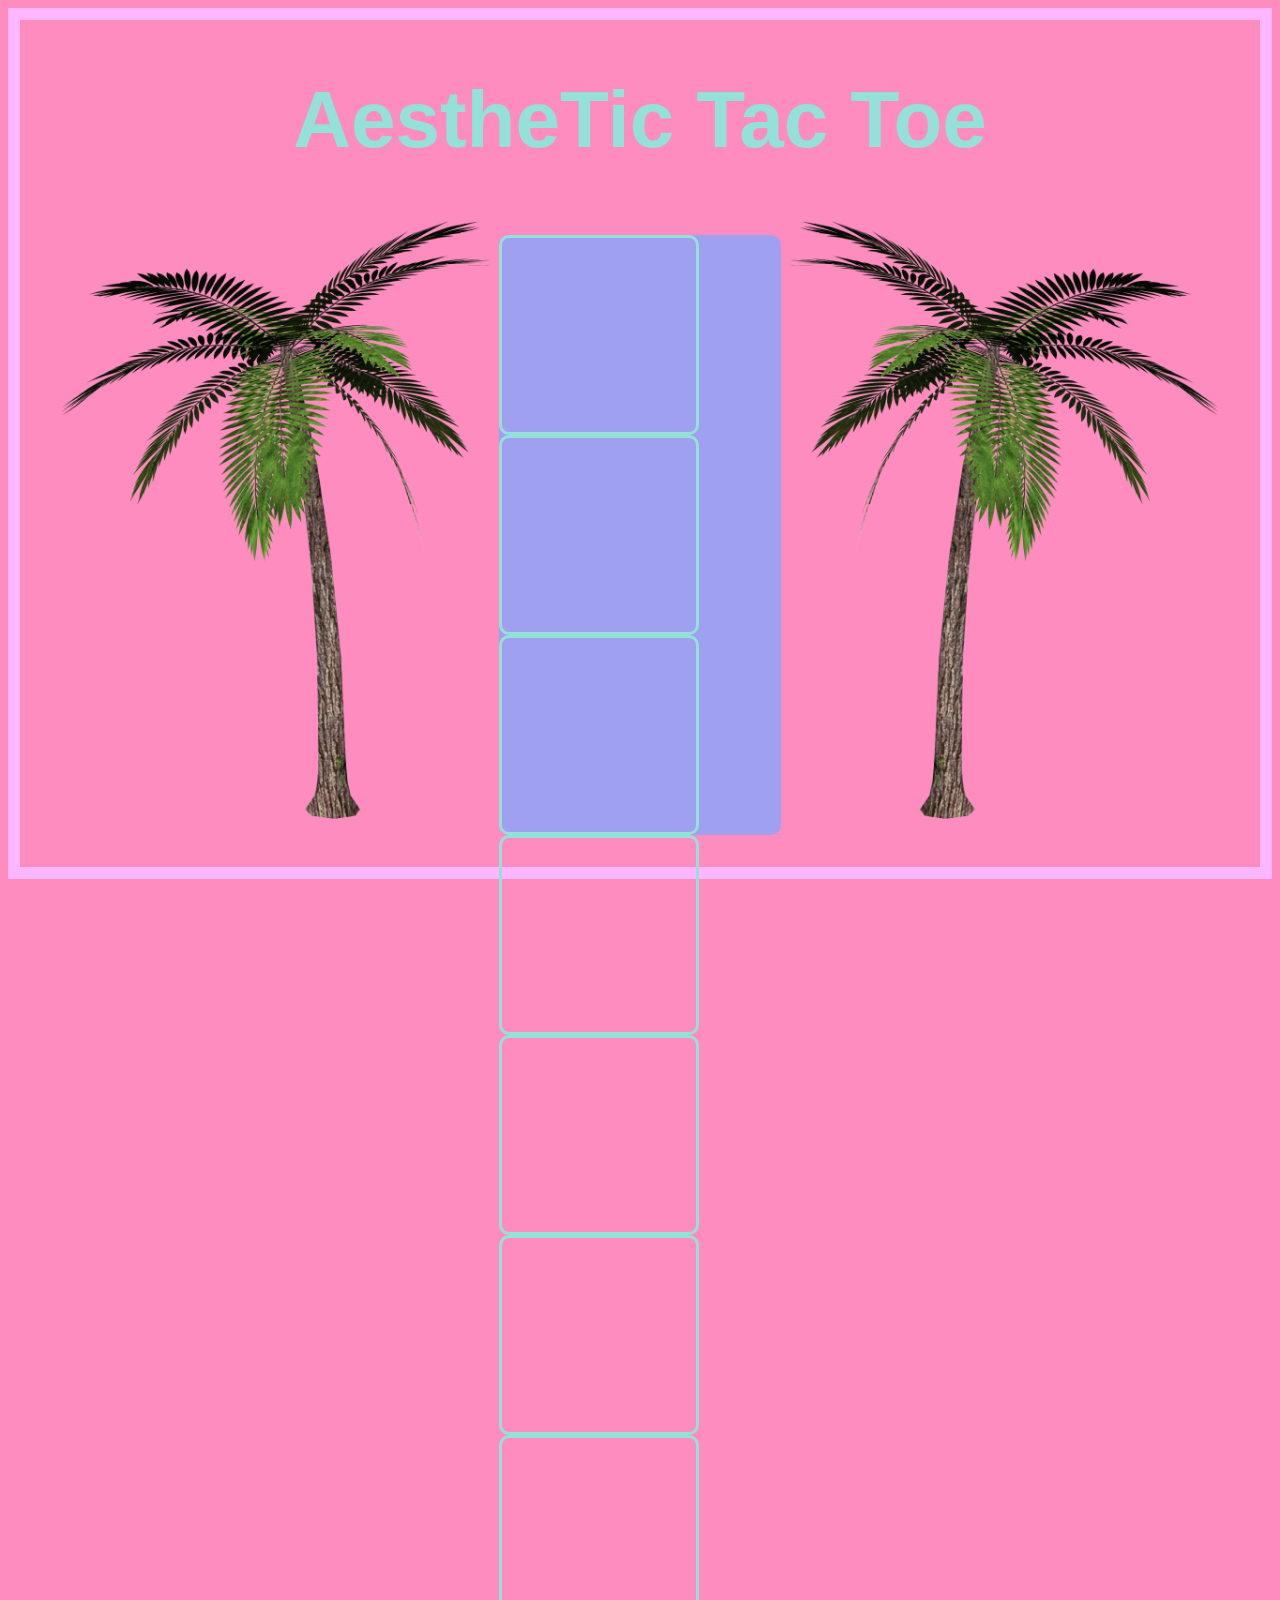
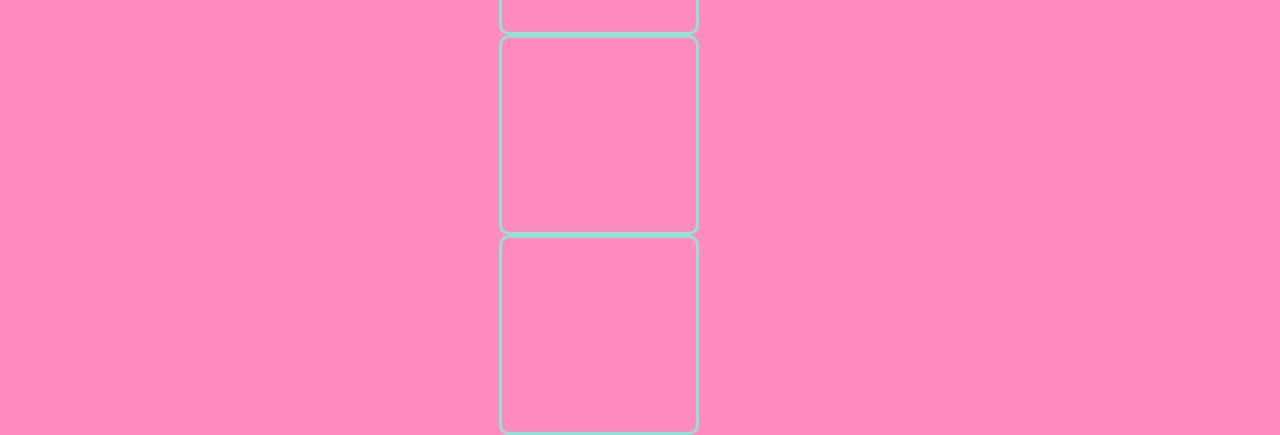
<file: docs/index.html>
<!DOCTYPE html>
<html>
  <head>
    <meta charset="utf-8">
    <title>Sad Tac 2001</title>
    <link rel="stylesheet"
  href="https://cdn.jsdelivr.net/npm/animate.css@3.5.2/animate.min.css">
    <link rel="stylesheet" type="text/css" href="./css/ttt.css">
    <script src="https://ajax.googleapis.com/ajax/libs/jquery/2.2.4/jquery.min.js"></script>
    <script src="./js/bundle.js"></script>
    <audio src="https://ia801602.us.archive.org/1/items/MACINTOSHPLUS420_201705/MACINTOSH%20PLUS%20-%20%E3%83%AA%E3%82%B5%E3%83%95%E3%83%A9%E3%83%B3%E3%82%AF420%20_%20%E7%8F%BE%E4%BB%A3%E3%81%AE%E3%82%B3%E3%83%B3%E3%83%94%E3%83%A5%E3%83%BC.mp3">
    </audio>

    <audio      src="https://www.myinstants.com/media/sounds/greenscreen-wow.mp3">
    </audio>
  </head>

  <body>
    <h1>AestheTic Tac Toe</h1>

    <figure class="ttt">
      <img id="palm1" src="./images/Palm.png" alt="">
      <ul class="grid">

      </ul>
      <img id="palm2" src="./images/Palm2.png" alt="">
    </figure>
  </body>
</html>
</file>
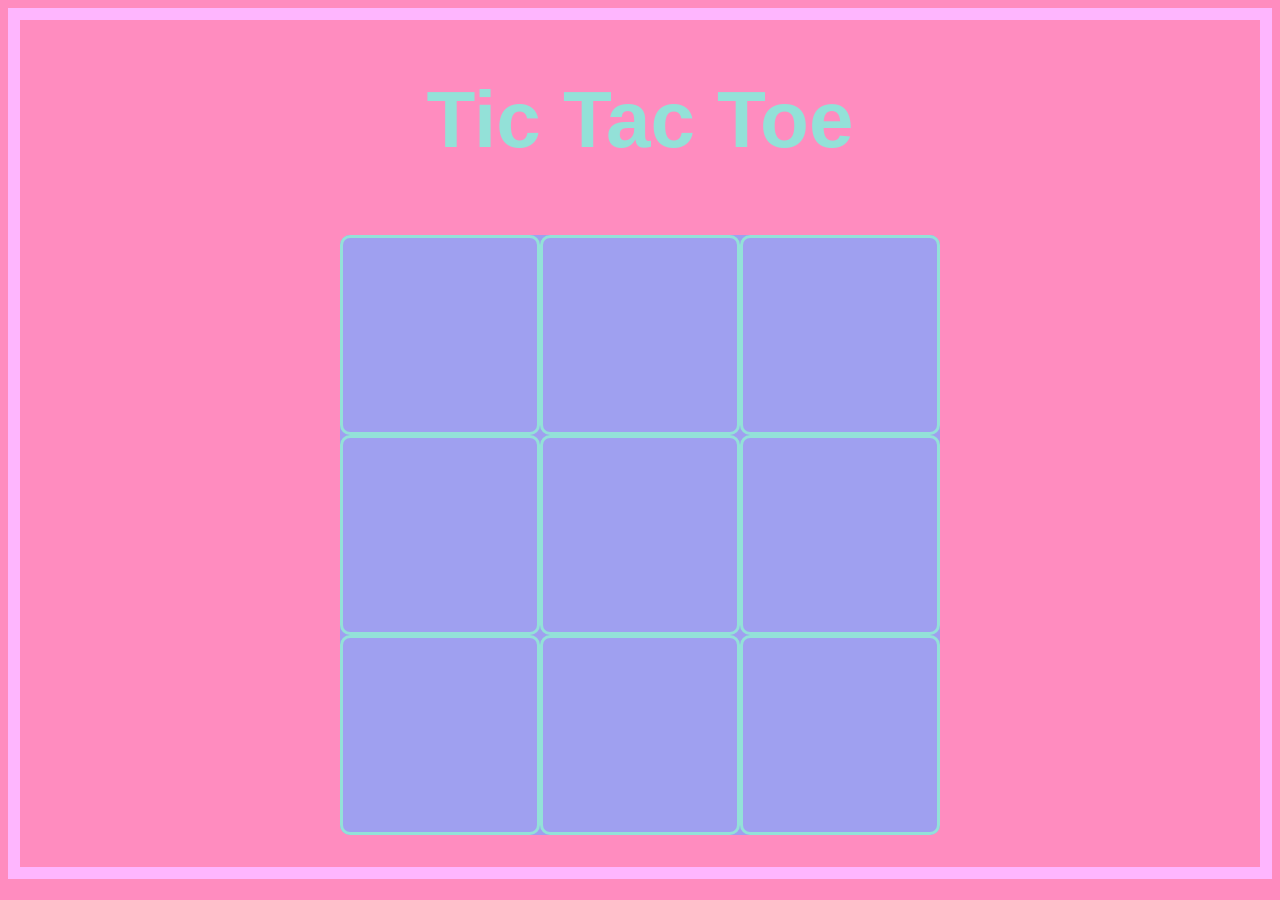
<file: tic_tac_toe/index.html>
<!DOCTYPE html>
<html>
  <head>
    <meta charset="utf-8">
    <title>Tic Tac Toe</title>
    <link rel="stylesheet" type="text/css" href="./css/ttt.css">
    <script src="https://ajax.googleapis.com/ajax/libs/jquery/2.2.4/jquery.min.js"></script>
    <script src="./js/bundle.js"></script>
  </head>

  <body>
    <h1>Tic Tac Toe</h1>

    <figure class="ttt">
      <ul class="grid">

      </ul>
    </figure>
  </body>
</html>
</file>
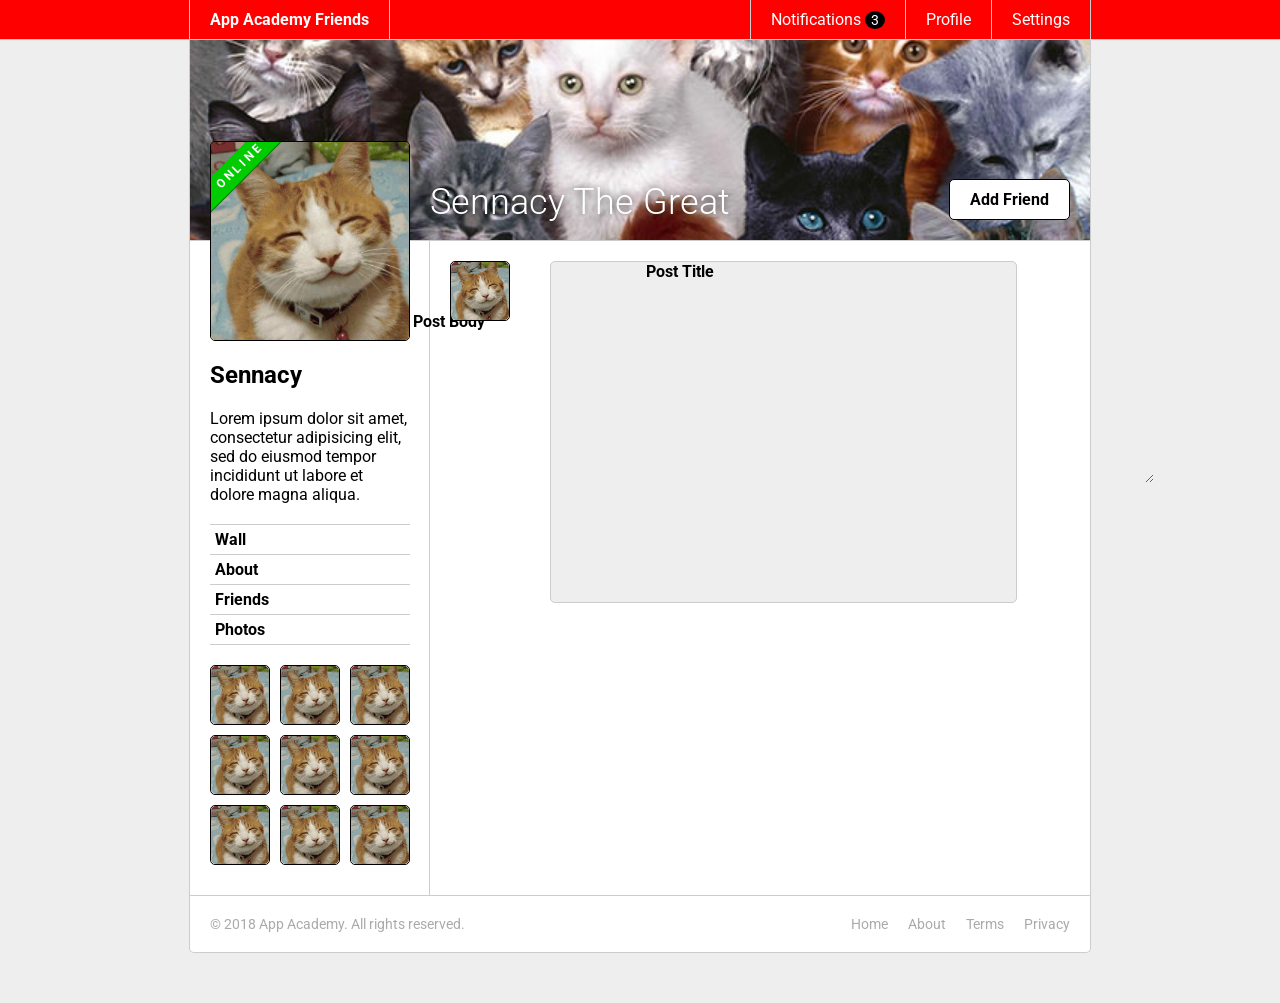
<file: css-friends-09/skeleton/09-forms.html>
<!DOCTYPE html>
<html>
<head>
  <meta charset="utf-8">
  <title>MY VERSION</title>
  <link rel="stylesheet" href="http://fonts.googleapis.com/css?family=Roboto:300,400,700" type="text/css">
  <link rel="stylesheet" href="css/00-reset.css" type="text/css">
  <link rel="stylesheet" href="css/01-header.css" type="text/css">
  <link rel="stylesheet" href="css/02-notifications.css" type="text/css">
  <link rel="stylesheet" href="css/03-layout.css" type="text/css">
  <link rel="stylesheet" href="css/04-footer.css" type="text/css">
  <link rel="stylesheet" href="css/05-cats.css" type="text/css">
  <link rel="stylesheet" href="css/06-sidebar.css" type="text/css">
  <link rel="stylesheet" href="css/07-online.css" type="text/css">
  <link rel="stylesheet" href="css/08-thumbs.css" type="text/css">
  <link rel="stylesheet" href="css/09-forms.css" type="text/css">
</head>
<body>

  <header class="header">
    <nav class="header-nav">

      <h1 class="header-logo">
        <a href="#">App Academy Friends</a>
      </h1>

      <ul class="header-list">
        <li>
          <a href="#">Notifications <strong class="badge">3</strong></a>
          <ul class="header-notifications">
            <li><a href="#">Constance likes your photo.</a></li>
            <li><a href="#">Tommy left you a comment.</a></li>
            <li><a href="#">Jonathan is now following you.</a></li>
          </ul>
        </li>
        <li><a href="#">Profile</a></li>
        <li><a href="#">Settings</a></li>
      </ul>

    </nav>
  </header>

  <main class="content">

    <header class="content-header">
      <h1>Sennacy The Great</h1>
      <button class="content-header-add-friend">Add Friend</button>
    </header>

    <section class="content-sidebar">

      <a href="#" class="profile-picture">
        <strong class="online">Online</strong>
        <img src="./images/cat.jpg" alt="">
      </a>

      <div class="profile-info">
        <h2>Sennacy</h2>
        <p>
          Lorem ipsum dolor sit amet, consectetur adipisicing elit, sed do eiusmod tempor incididunt ut labore et dolore magna aliqua.
        </p>
      </div>

      <ul class="profile-nav">
        <li><a href="#">Wall</a></li>
        <li><a href="#">About</a></li>
        <li><a href="#">Friends</a></li>
        <li><a href="#">Photos</a></li>
      </ul>

      <ul class="profile-friends">
        <li><a href="#" class="thumb" title="Sennacy">
          <img src="./images/cat.jpg" alt="">
        </a></li>
        <li><a href="#" class="thumb" title="Jonathan">
          <img src="./images/cat.jpg" alt="">
        </a></li>
        <li><a href="#" class="thumb" title="Tommy">
          <img src="./images/cat.jpg" alt="">
        </a></li>
        <li><a href="#" class="thumb" title="Constance">
          <img src="./images/cat.jpg" alt="">
        </a></li>
        <li><a href="#" class="thumb" title="Ned">
          <img src="./images/cat.jpg" alt="">
        </a></li>
        <li><a href="#" class="thumb" title="Kush">
          <img src="./images/cat.jpg" alt="">
        </a></li>
        <li><a href="#" class="thumb" title="CJ">
          <img src="./images/cat.jpg" alt="">
        </a></li>
        <li><a href="#" class="thumb" title="Jeff">
          <img src="./images/cat.jpg" alt="">
        </a></li>
        <li><a href="#" class="thumb" title="Simon">
          <img src="./images/cat.jpg" alt="">
        </a></li>
      </ul>

    </section>

    <section class="content-main">
      <a href="#" class="thumb" title="Sennacy">
        <img src="./images/cat.jpg" alt="">
      </a>

      <form class="form" action="index.html" method="post">
        <label id="pt">Post Title
          <input type="text" name="" value="" class="input">
        </label>

        <label  id="pb">Post Body
          <textarea name="name" class="input" rows="8" cols="80"></textarea>
        </label>

        <label class="submit">
          <button>Post To Wall</button>
        </label>

      </form>
    </section>

  </main>

  <footer class="footer">

    <small class="footer-copy">
      &copy; 2018 App Academy. All rights reserved.
    </small>

    <ul class="footer-links">
      <li><a href="#">Home</a></li>
      <li><a href="#">About</a></li>
      <li><a href="#">Terms</a></li>
      <li><a href="#">Privacy</a></li>
    </ul>

  </footer>

</body>
</html>
</file>
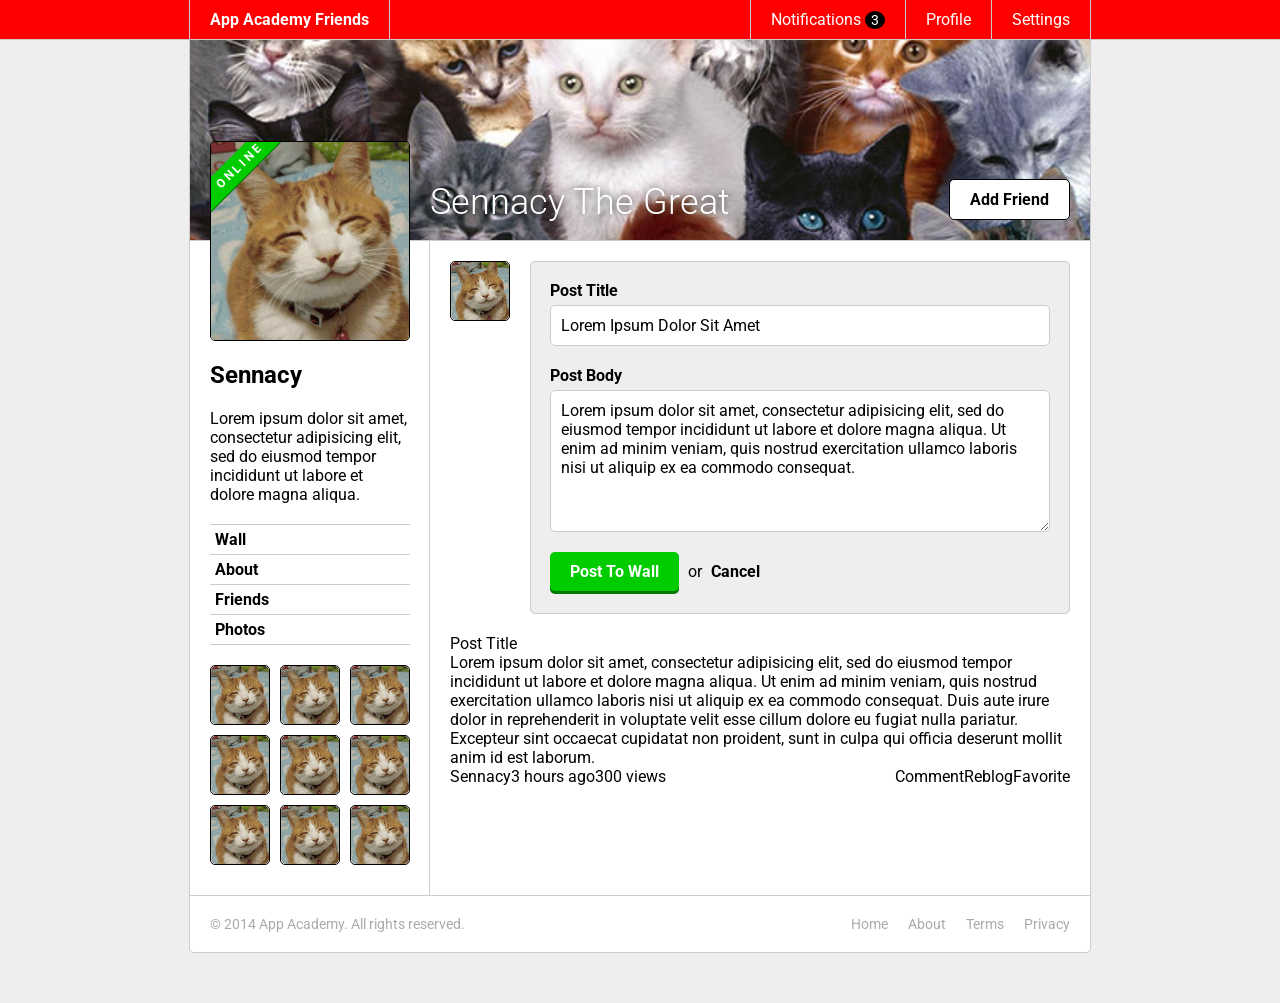
<file: css-friends-10/skeleton/10-posts.html>
<!DOCTYPE html>
<html>
<head>
  <meta charset="utf-8">
  <title>MY VERSION</title>


  <link rel="stylesheet" href="http://fonts.googleapis.com/css?family=Roboto:300,400,700" type="text/css">
  <link rel="stylesheet" href="css/00-reset.css" type="text/css">
  <link rel="stylesheet" href="css/01-header.css" type="text/css">
  <link rel="stylesheet" href="css/02-notifications.css" type="text/css">
  <link rel="stylesheet" href="css/03-layout.css" type="text/css">
  <link rel="stylesheet" href="css/04-footer.css" type="text/css">
  <link rel="stylesheet" href="css/05-cats.css" type="text/css">
  <link rel="stylesheet" href="css/06-sidebar.css" type="text/css">
  <link rel="stylesheet" href="css/07-online.css" type="text/css">
  <link rel="stylesheet" href="css/08-thumbs.css" type="text/css">
  <link rel="stylesheet" href="css/09-forms.css" type="text/css">
  <link rel="stylesheet" href="css/10-posts.css" type="text/css">
</head>
<body>

  <header class="header">
    <nav class="header-nav">

      <h1 class="header-logo">
        <a href="#">App Academy Friends</a>
      </h1>

      <ul class="header-list">
        <li>
          <a href="#">Notifications <strong class="badge">3</strong></a>
          <ul class="header-notifications">
            <li><a href="#">Constance likes your photo.</a></li>
            <li><a href="#">Tommy left you a comment.</a></li>
            <li><a href="#">Jonathan is now following you.</a></li>
          </ul>
        </li>
        <li><a href="#">Profile</a></li>
        <li><a href="#">Settings</a></li>
      </ul>

    </nav>
  </header>

  <main class="content">

    <header class="content-header">
      <h1>Sennacy The Great</h1>
      <button class="content-header-add-friend">Add Friend</button>
    </header>

    <section class="content-sidebar">

      <a href="#" class="profile-picture">
        <strong class="online">Online</strong>
        <img src="./images/cat.jpg" alt="">
      </a>

      <div class="profile-info">
        <h2>Sennacy</h2>
        <p>
          Lorem ipsum dolor sit amet, consectetur adipisicing elit, sed do eiusmod tempor incididunt ut labore et dolore magna aliqua.
        </p>
      </div>

      <ul class="profile-nav">
        <li><a href="#">Wall</a></li>
        <li><a href="#">About</a></li>
        <li><a href="#">Friends</a></li>
        <li><a href="#">Photos</a></li>
      </ul>

      <ul class="profile-friends">
        <li><a href="#" class="thumb" title="Sennacy">
          <img src="./images/cat.jpg" alt="">
        </a></li>
        <li><a href="#" class="thumb" title="Jonathan">
          <img src="./images/cat.jpg" alt="">
        </a></li>
        <li><a href="#" class="thumb" title="Tommy">
          <img src="./images/cat.jpg" alt="">
        </a></li>
        <li><a href="#" class="thumb" title="Constance">
          <img src="./images/cat.jpg" alt="">
        </a></li>
        <li><a href="#" class="thumb" title="Ned">
          <img src="./images/cat.jpg" alt="">
        </a></li>
        <li><a href="#" class="thumb" title="Kush">
          <img src="./images/cat.jpg" alt="">
        </a></li>
        <li><a href="#" class="thumb" title="CJ">
          <img src="./images/cat.jpg" alt="">
        </a></li>
        <li><a href="#" class="thumb" title="Jeff">
          <img src="./images/cat.jpg" alt="">
        </a></li>
        <li><a href="#" class="thumb" title="Simon">
          <img src="./images/cat.jpg" alt="">
        </a></li>
      </ul>

    </section>
    <section class="content-main">

      <form class="form">

        <a href="#" class="form-thumb thumb" title="Sennacy">
          <img src="./images/cat.jpg" alt="">
        </a>

        <fieldset class="form-fieldset">
          <div class="input">
            <label for="form-title">Post Title</label>
            <input id="form-title" type="text" value="Lorem Ipsum Dolor Sit Amet">
          </div>

          <div class="input">
            <label for="form-textarea">Post Body</label>
            <textarea id="form-textarea">Lorem ipsum dolor sit amet, consectetur adipisicing elit, sed do eiusmod tempor incididunt ut labore et dolore magna aliqua. Ut enim ad minim veniam, quis nostrud exercitation ullamco laboris nisi ut aliquip ex ea commodo consequat.</textarea>
          </div>

          <div class="submit">
            <button>Post To Wall</button>
            <span class="button-alternative">or <strong>Cancel</strong></span>
          </div>

        </fieldset>
      </form>

      <article class="post">
        <h2>Post Title</h2>
        <p>Lorem ipsum dolor sit amet, consectetur adipisicing elit, sed do eiusmod tempor incididunt ut labore et dolore magna aliqua. Ut enim ad minim veniam, quis nostrud exercitation ullamco laboris nisi ut aliquip ex ea commodo consequat. Duis aute irure dolor in reprehenderit in voluptate velit esse cillum dolore eu fugiat nulla pariatur. Excepteur sint occaecat cupidatat non proident, sunt in culpa qui officia deserunt mollit anim id est laborum.</p>
        <section class="post-footer">
          <ul class="post-info">
            <li><a href="#">Sennacy</a></li>
            <li> 3 hours ago </li>
            <li> 300 views </li>
          </ul>

          <ul class="post-actions">
            <li><a href="#">Comment</a></li>
            <li><a href="#">Reblog</a></li>
            <li><a href="#">Favorite</a></li>
          </ul>
        </section>

      </article>
    </section>
  </main>

  <footer class="footer">

    <small class="footer-copy">
      &copy; 2014 App Academy. All rights reserved.
    </small>

    <ul class="footer-links">
      <li><a href="#">Home</a></li>
      <li><a href="#">About</a></li>
      <li><a href="#">Terms</a></li>
      <li><a href="#">Privacy</a></li>
    </ul>

  </footer>

</body>
</html>
</file>
<file: docs/css/ttt.css>
h1 {
  display: flex;
  justify-content: center;
  /* width: 500px; */
  font-family: sans-serif;
  color: #93E1D8;
  font-size: 80px;
}

body{
  position: relative;
  background-color: #FF8CBF;
  border: 12px solid #FEB6FE;
}

#palm1{
  width:auto;
  height:600px;

}

#palm2{
  width:auto;
  height:600px;


}

.ttt{
  display: flex;
  justify-content: center;
}

.grid {

  padding: 0;
  list-style: none;
  display: flex;
  flex-flow: wrap;
  justify-content: space-between;

  height: 600px;
  width: 600px;
  background-color: #9FA0F0;
  border-radius: 10px;
}

.node {
  width: 200px;
  height: 200px;
  border: 3px solid #93E1D8;
  border-radius: 10px;
  box-sizing: border-box;
}

img {
  height: 200px;
  width: 180px;
}

.node:hover {
  background: #93E1D8
}
</file>
<file: tic_tac_toe/css/ttt.css>
h1 {
  display: flex;
  justify-content: center;
  /* width: 500px; */
  font-family: sans-serif;
  color: #93E1D8;
  font-size: 80px;
}

body{

  background-color: #FF8CBF;
  border: 12px solid #FEB6FE;

}

.ttt{
  display: flex;
  justify-content: center;
}

.grid {
  padding: 0;
  list-style: none;
  display: flex;
  flex-flow: wrap;
  justify-content: space-between;

  height: 600px;
  width: 600px;
  background-color: #9FA0F0;
  border-radius: 10px;
}

.node {
  width: 200px;
  height: 200px;
  border: 3px solid #93E1D8;
  border-radius: 10px;
  box-sizing: border-box;
}

img {
  height: 200px;
  width: 180px;
}

.node:hover {
  background: #93E1D8
}
</file>
<file: css-friends-09/skeleton/css/01-header.css>
/* PHASE 1: Header */

body {
  font-family: "Roboto", sans-serif;
  font-size: 16px;
  font-weight: 400;
  background: #eee;
}

.header {
  background: #f00;
  color: #fff;
  border-bottom: 1px solid #ccc;
}

.header a {
  display: block;
  padding: 10px 20px;
}

.header-nav {
  display: flex;
  justify-content: space-between;
  margin: 0 auto;
  width: 900px;
  border-left: 1px solid #ccc;
  border-right: 1px solid #ccc;
}

.header-logo {
  border-right: 1px solid #ccc;
  font-weight: 700;
}

.header-logo:hover {
  background: #000;
}

.header-list {
  display: flex;
}

.header-list > li {
  border-left: 1px solid #ccc;
}

.header-list > li:hover {
  background: #000;
}
</file>
<file: css-friends-09/skeleton/css/02-notifications.css>
/* PHASE 2: Notifications */

.badge {
  display: inline;
  font-size: 14px;
  padding: 1px 6px;
  background: #000;
  border-radius: 50%;
}

li:hover .badge {
  background: #f00;
}

.header {
  position: relative;
  z-index: 1;
}

.header-list > li {
  position: relative;
}

.header-notifications {
  display: none;
  position: absolute;
  left: -1px;
  font-size: 14px;
  white-space: nowrap;
  background: #fff;
  border-left: 1px solid #ccc;
  border-right: 1px solid #ccc;
  border-bottom: 1px solid #ccc;
  border-bottom-left-radius: 5px;
  border-bottom-right-radius: 5px;
  overflow: hidden;
}

li:hover .header-notifications {
  display: block;
}

.header-notifications > li {
  border-top: 1px solid #ccc;
  color: #000;
}

.header-notifications > li:hover {
  background: #eee;
}
</file>
<file: css-friends-09/skeleton/css/03-layout.css>
/* PHASE 3: Layout */

.content {
  display: flex;
  flex-wrap: wrap;
  margin: 0 auto;
  background: #fff;
  width: 900px;
  border: 1px solid #ccc;
  border-top: 0;
}

.content-sidebar {
  width: 200px;
  min-height: 200px;
  padding: 20px;
  padding-right: 19px;
  border-right: 1px solid #ccc;
}

.content-main {
  display: flex;
  flex-direction: row;
  width: 620px;
  min-height: 200px;
  padding: 20px;
}
</file>
<file: css-friends-09/skeleton/css/04-footer.css>
/* PHASE 4: Footer */

.footer {
  display: flex;
  justify-content: space-between;
  width: 900px;
  margin: 0 auto 50px auto;
  background: #fff;
  color: #aaa;
  font-size: 14px;
  border: 1px solid #ccc;
  border-top: 0;
  border-bottom-left-radius: 5px;
  border-bottom-right-radius: 5px;
}

.footer-copy {
  display: block;
  padding: 20px;
}

.footer-links {
  display: flex;
  padding: 20px;
}

.footer-links > li {
  padding: 0 0 0 20px;
}

.footer a:hover {
  color: #000;
}
</file>
<file: css-friends-09/skeleton/css/05-cats.css>
/* PHASE 5: Cats */

.content-header {
  position: relative;
  height: 200px;
  width: 100%;
  background: url("../images/cats.jpg");
  background-size: cover;
  border-bottom: 1px solid #ccc;
}

.content-header > h1 {
  position: absolute;
  bottom: 20px;
  left: 240px;
  font-size: 36px;
  line-height: 1;
  font-weight: 300;
  color: #fff;
  text-shadow: #000 0 0 10px;
}

.content-header-add-friend {
  position: absolute;
  bottom: 20px;
  right: 20px;
  color: #000;
  background: #fff;
  font-weight: bold;
  padding: 10px 20px;
  border: 1px solid #000;
  border-radius: 5px;
}

.content-header-add-friend:hover {
  background: #eee;
}
</file>
<file: css-friends-09/skeleton/css/06-sidebar.css>
/* PHASE 6: Sidebar */

.profile-picture {
  display: block;
  margin-top: -120px;
  border: 1px solid #000;
  background: #000;
  border-radius: 5px;
  position: relative;
}

.profile-info {
  margin: 20px 0;
}

.profile-info > h2 {
  font-weight: 700;
  font-size: 24px;
}

.profile-info > p {
  margin: 20px 0;
}

.profile-nav {
  margin: 20px 0;
}

.profile-nav > li {
  border-bottom: 1px solid #ccc;
}

.profile-nav > li:first-child {
  border-top: 1px solid #ccc;
}

.profile-nav a {
  display: block;
  padding: 5px;
  font-weight: 700;
}

.profile-nav a:hover {
  background: #eee;
}
</file>
<file: css-friends-09/skeleton/css/07-online.css>
/* PHASE 7: Online */

.profile-picture {
  overflow: hidden;
}

.online {
  display: block;
  position: absolute;
  top: -10px;
  left: -10px;
  font-weight: 700;
  color: #fff;
  background: #0c0;
  padding: 5px 30px;
  text-transform: uppercase;
  font-size: 12px;
  letter-spacing: 3px;
  transform: rotate(-45deg) translateX(-25%);
  box-shadow: 0 1px 0 0 #070;
}
</file>
<file: css-friends-09/skeleton/css/08-thumbs.css>
/* PHASE 8: Thumbs */

.profile-friends {
  display: flex;
  flex-wrap: wrap;
}

.profile-friends > li {
  width: 60px;
  margin: 0 0 10px 0;
}

.profile-friends > li:nth-child(3n-1) {
  margin: 0 10px 10px 10px;
}

.thumb {
  display: block;
  position: relative;
  width: 58px;
  height: 58px;
  border: 1px solid #000;
  border-radius: 5px;
}

.thumb:after {
  content: attr(title);
  display: none;
  position: absolute;
  left: 50%;
  transform: translateX(-50%);
  bottom: 65px;
  background: #000;
  color: #fff;
  font-size: 12px;
  padding: 5px 10px;
  border-radius: 5px;
}

.thumb:before {
  content: "";
  display: none;
  position: absolute;
  left: 50%;
  transform: translateX(-50%);
  top: -7px;
  border-top: 5px solid #000;
  border-bottom: 0;
  border-right: 5px solid transparent;
  border-left: 5px solid transparent;
}

.thumb:hover:before,
.thumb:hover:after {
  display: block;
}

.thumb > img {
  border-radius: 5px;
}
</file>
<file: css-friends-09/skeleton/css/09-forms.css>
/* PHASE 9: Forms */
.form {
  display: flex;
  flex-direction: column;
  /* justify-content: center; */
  align-items: center;
  background: #eee;
  border: 1px solid #ccc;
  border-radius: 5px;
  width: 75%;
  height: 340px;
  margin-left: 40px
  /* padding: 10px; */
}

label{
  font-weight: 700;
}

.input{

}

#pt {
  height: 50px;
}

.form > textarea {
  /* height: 120px; */
}

.submit{
  display: none;
  padding: 10px;

}
</file>
<file: css-friends-10/skeleton/css/01-header.css>
/* PHASE 1: Header */

body {
  font-family: "Roboto", sans-serif;
  font-size: 16px;
  font-weight: 400;
  background: #eee;
}

.header {
  background: #f00;
  color: #fff;
  border-bottom: 1px solid #ccc;
}

.header a {
  display: block;
  padding: 10px 20px;
}

.header-nav {
  display: flex;
  justify-content: space-between;
  margin: 0 auto;
  width: 900px;
  border-left: 1px solid #ccc;
  border-right: 1px solid #ccc;
}

.header-logo {
  border-right: 1px solid #ccc;
  font-weight: 700;
}

.header-logo:hover {
  background: #000;
}

.header-list {
  display: flex;
}

.header-list > li {
  border-left: 1px solid #ccc;
}

.header-list > li:hover {
  background: #000;
}
</file>
<file: css-friends-10/skeleton/css/02-notifications.css>
/* PHASE 2: Notifications */

.badge {
  display: inline;
  font-size: 14px;
  padding: 1px 6px;
  background: #000;
  border-radius: 50%;
}

li:hover .badge {
  background: #f00;
}

.header {
  position: relative;
  z-index: 1;
}

.header-list > li {
  position: relative;
}

.header-notifications {
  display: none;
  position: absolute;
  left: -1px;
  font-size: 14px;
  white-space: nowrap;
  background: #fff;
  border-left: 1px solid #ccc;
  border-right: 1px solid #ccc;
  border-bottom: 1px solid #ccc;
  border-bottom-left-radius: 5px;
  border-bottom-right-radius: 5px;
  overflow: hidden;
}

li:hover .header-notifications {
  display: block;
}

.header-notifications > li {
  border-top: 1px solid #ccc;
  color: #000;
}

.header-notifications > li:hover {
  background: #eee;
}
</file>
<file: css-friends-10/skeleton/css/03-layout.css>
/* PHASE 3: Layout */

.content {
  display: flex;
  flex-wrap: wrap;
  margin: 0 auto;
  background: #fff;
  width: 900px;
  border: 1px solid #ccc;
  border-top: 0;
}

.content-sidebar {
  width: 200px;
  min-height: 200px;
  padding: 20px;
  padding-right: 19px;
  border-right: 1px solid #ccc;
}

.content-main {
  width: 620px;
  min-height: 200px;
  padding: 20px;
}
</file>
<file: css-friends-10/skeleton/css/04-footer.css>
/* PHASE 4: Footer */

.footer {
  display: flex;
  justify-content: space-between;
  width: 900px;
  margin: 0 auto 50px auto;
  background: #fff;
  color: #aaa;
  font-size: 14px;
  border: 1px solid #ccc;
  border-top: 0;
  border-bottom-left-radius: 5px;
  border-bottom-right-radius: 5px;
}

.footer-copy {
  display: block;
  padding: 20px;
}

.footer-links {
  display: flex;
  padding: 20px;
}

.footer-links > li {
  padding: 0 0 0 20px;
}

.footer a:hover {
  color: #000;
}
</file>
<file: css-friends-10/skeleton/css/05-cats.css>
/* PHASE 5: Cats */

.content-header {
  position: relative;
  height: 200px;
  width: 100%;
  background: url("../images/cats.jpg");
  background-size: cover;
  border-bottom: 1px solid #ccc;
}

.content-header > h1 {
  position: absolute;
  bottom: 20px;
  left: 240px;
  font-size: 36px;
  line-height: 1;
  font-weight: 300;
  color: #fff;
  text-shadow: #000 0 0 10px;
}

.content-header-add-friend {
  position: absolute;
  bottom: 20px;
  right: 20px;
  color: #000;
  background: #fff;
  font-weight: bold;
  padding: 10px 20px;
  border: 1px solid #000;
  border-radius: 5px;
}

.content-header-add-friend:hover {
  background: #eee;
}
</file>
<file: css-friends-10/skeleton/css/06-sidebar.css>
/* PHASE 6: Sidebar */

.profile-picture {
  display: block;
  margin-top: -120px;
  border: 1px solid #000;
  background: #000;
  border-radius: 5px;
  position: relative;
}

.profile-info {
  margin: 20px 0;
}

.profile-info > h2 {
  font-weight: 700;
  font-size: 24px;
}

.profile-info > p {
  margin: 20px 0;
}

.profile-nav {
  margin: 20px 0;
}

.profile-nav > li {
  border-bottom: 1px solid #ccc;
}

.profile-nav > li:first-child {
  border-top: 1px solid #ccc;
}

.profile-nav a {
  display: block;
  padding: 5px;
  font-weight: 700;
}

.profile-nav a:hover {
  background: #eee;
}
</file>
<file: css-friends-10/skeleton/css/07-online.css>
/* PHASE 7: Online */

.profile-picture {
  overflow: hidden;
}

.online {
  display: block;
  position: absolute;
  top: -10px;
  left: -10px;
  font-weight: 700;
  color: #fff;
  background: #0c0;
  padding: 5px 30px;
  text-transform: uppercase;
  font-size: 12px;
  letter-spacing: 3px;
  transform: rotate(-45deg) translateX(-25%);
  box-shadow: 0 1px 0 0 #070;
}
</file>
<file: css-friends-10/skeleton/css/08-thumbs.css>
/* PHASE 8: Thumbs */

.profile-friends {
  display: flex;
  flex-wrap: wrap;
}

.profile-friends > li {
  width: 60px;
  margin: 0 0 10px 0;
}

.profile-friends > li:nth-child(3n-1) {
  margin: 0 10px 10px 10px;
}

.thumb {
  display: block;
  position: relative;
  width: 58px;
  height: 58px;
  border: 1px solid #000;
  border-radius: 5px;
}

.thumb:after {
  content: attr(title);
  display: none;
  position: absolute;
  left: 50%;
  transform: translateX(-50%);
  bottom: 65px;
  background: #000;
  color: #fff;
  font-size: 12px;
  padding: 5px 10px;
  border-radius: 5px;
}

.thumb:before {
  content: "";
  display: none;
  position: absolute;
  left: 50%;
  transform: translateX(-50%);
  top: -7px;
  border-top: 5px solid #000;
  border-bottom: 0;
  border-right: 5px solid transparent;
  border-left: 5px solid transparent;
}

.thumb:hover:before,
.thumb:hover:after {
  display: block;
}

.thumb > img {
  border-radius: 5px;
}
</file>
<file: css-friends-10/skeleton/css/09-forms.css>
/* PHASE 9: Forms */

.form {
  margin: 0 0 20px 0;
  display: flex;
}

.form-thumb {
}

.form-fieldset {
  margin: 0 0 0 20px;
  padding: 19px;
  width: 500px;
  background: #eee;
  border: 1px solid #ccc;
  border-radius: 5px;
}

.input {
  margin: 0 0 20px 0;
}

.input > label {
  display: block;
  font-weight: 700;
  padding: 0 0 5px 0;
}

.input > input,
.input > textarea {
  display: block;
  background: #fff;
  border: 1px solid #ccc;
  padding: 10px;
  width: calc(100% - 22px);
  border-radius: 5px;
}

.input > input:focus,
.input > textarea:focus {
  border-color: #0c0;
}

.input > textarea {
  height: 120px;
}

.submit {
  margin: 20px 0 0 0;
  padding: 0 0 3px 0;
}

.submit > button {
  position: relative;
  padding: 10px 20px;
  color: #fff;
  background: #0c0;
  font-weight: 700;
  border-radius: 5px;
  box-shadow: 0 3px 0 0 #070;
}

.submit > button:hover {
  background: #0b0;
}

.submit > button:active {
  top: 3px;
  background: #0a0;
  box-shadow: none;
}

.button-alternative {
  padding: 0 0 0 5px;
}

.button-alternative strong {
  padding: 0 0 0 5px;
  font-weight: bold;
  cursor: pointer;
}

.button-alternative strong:hover {
  color: #f00;
}
</file>
<file: css-friends-10/skeleton/css/10-posts.css>
/* PHASE 10: Posts */
.post-footer{
  display: flex;
  flex-direction: row;
  justify-content: space-between;
}
.post{
  display: flex;
  flex-direction: column;
}

.post-actions{
  list-style: none;
  display: flex;
  justify-content: flex-end;
}

.post-info{
  list-style: none;
  display: flex;
  justify-content: flex-start;
}
</file>
